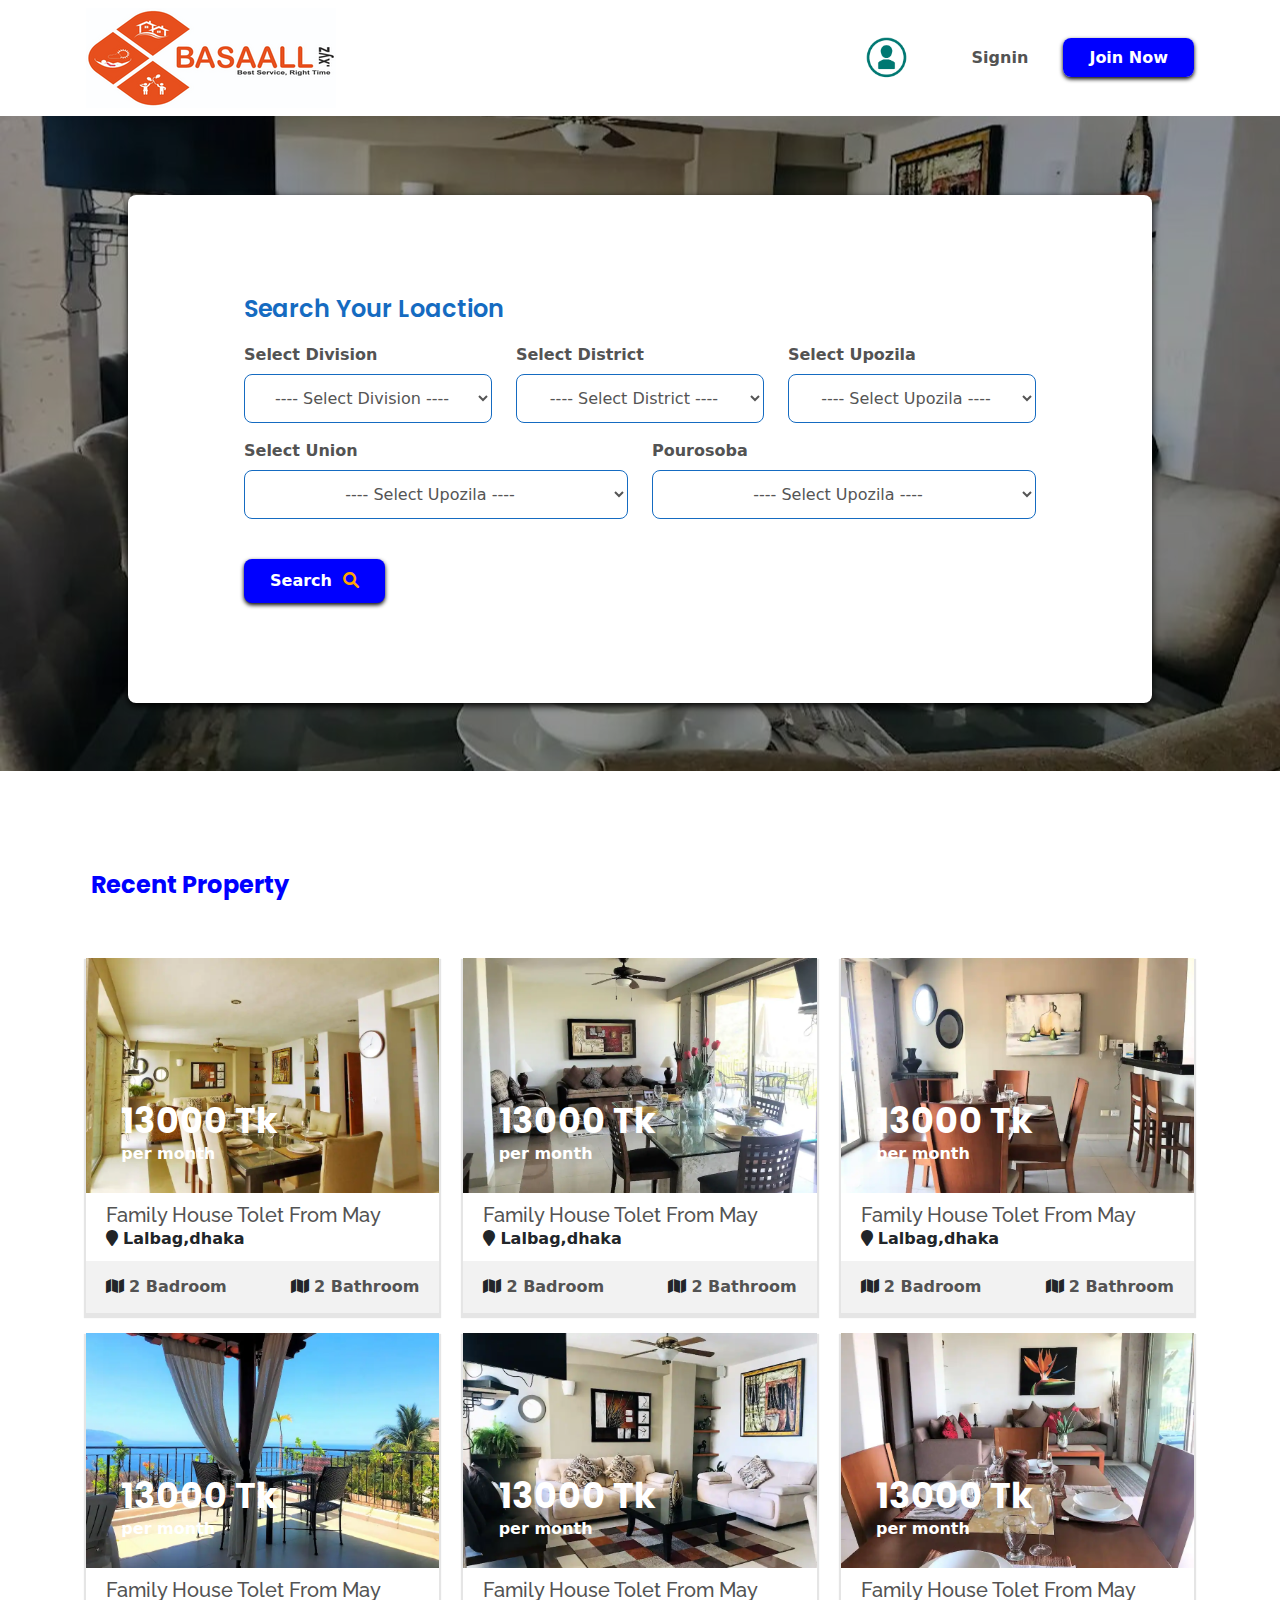
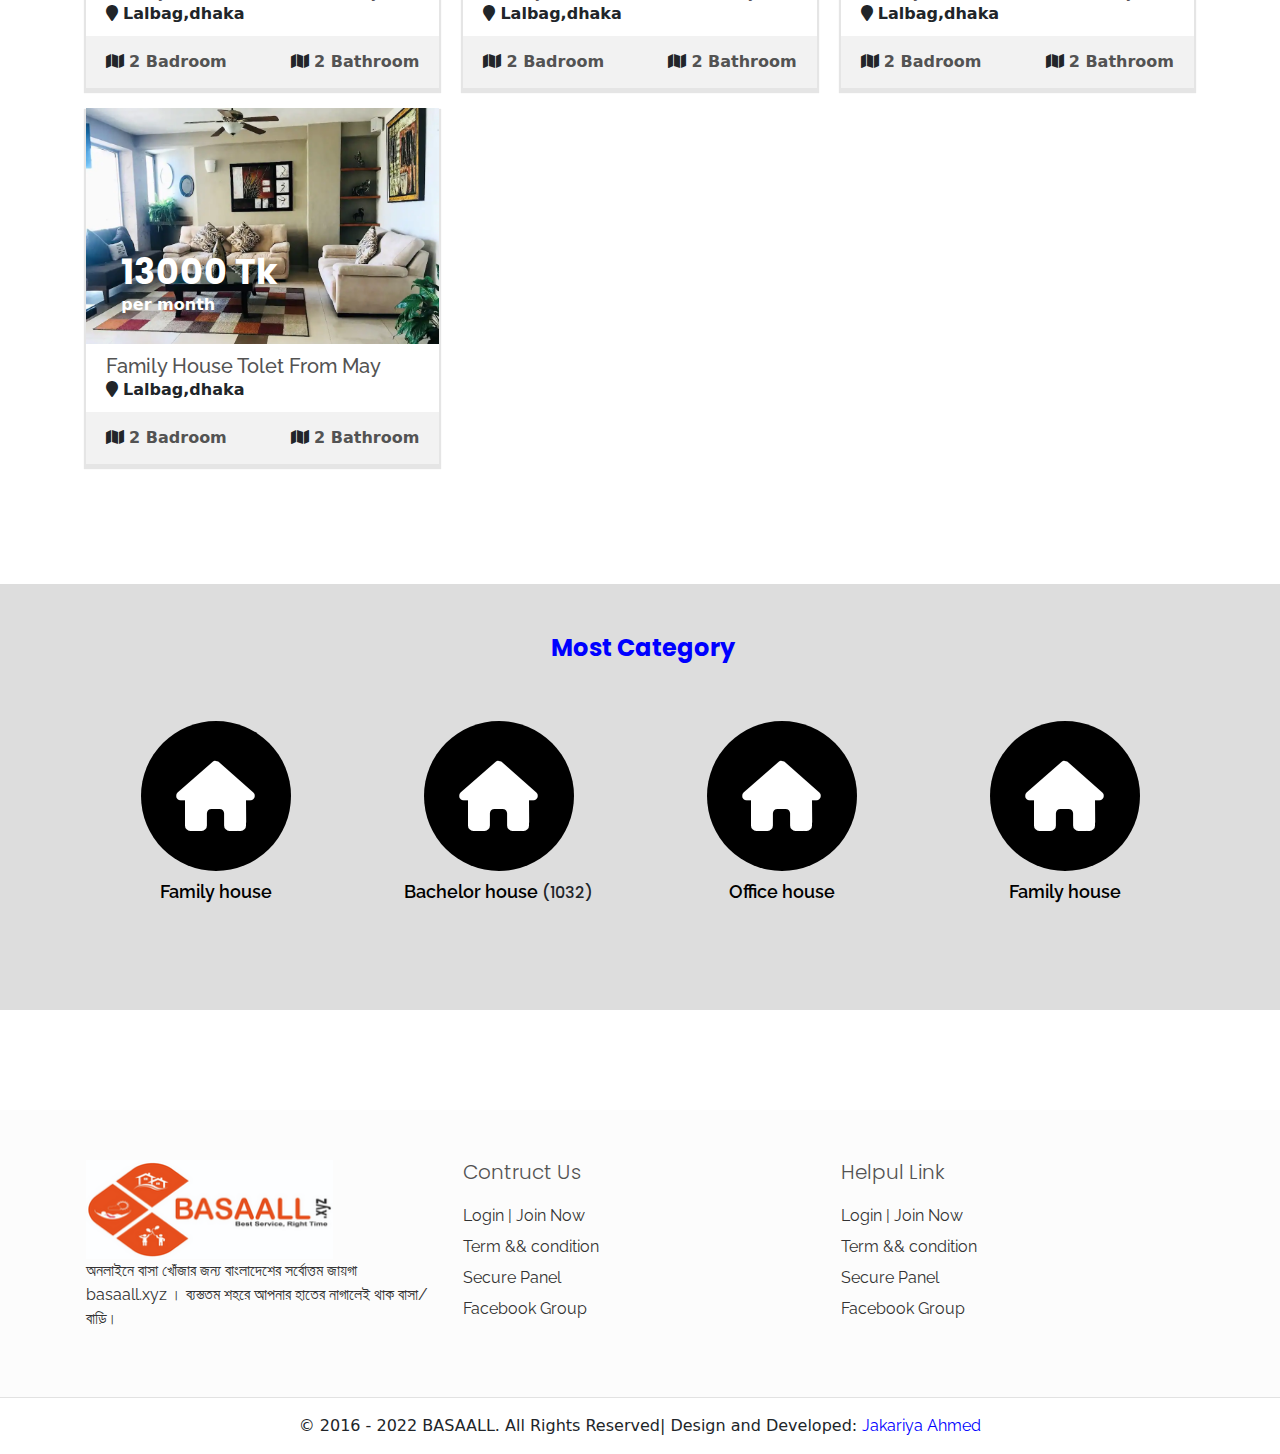
<file: index.html>
<!doctype html>
<html lang="en">
  <head>
    <!-- Required meta tags -->
    <meta charset="utf-8">
    <meta name="viewport" content="width=device-width, initial-scale=1">
    <link rel="icon" type="image/icon" href="assets/img/logo-ImResizer.png">
    <!-- fontawesome -->
    <link rel="stylesheet" href="assets/fontawesome-6.0.0/css/all.css">
    <link rel="stylesheet" href="assets/css/glyphicon.min.css">
    <!-- fontawesome -->
    <!-- Bootstrap CSS -->
    <link href="assets/css/bootstrap.min.css" rel="stylesheet">
    <!-- Bootstrap CSS -->
    
    <!-- custom CSS -->
    <link href="assets/css/style.css" rel="stylesheet" >
    <!-- custom CSS -->
    <!-- responsive CSS -->
    <link href="assets/css/responsive.css" rel="stylesheet" >
    <!-- responsive CSS -->
    <!-- custom CSS -->
    <link href="assets/css/swiper-bundle.min.css" rel="stylesheet" >
    <!-- custom CSS -->
    <title>BASAALL</title>
  </head>
  <body>
   <div class="header-section py-2">
     <div class="header-menu">
       <div class="container">
         <div class="row d-flex justify-content-center align-items-center">
          <div class="col-md-4">
             <div class="header-logo">
                <a href="index.html"><img src="assets/img/logo-ImResizer.png"></a>
             </div>
           </div>
           <div class="col-md-4"></div>
           <div class="col-md-1">
             <div class="profile-icon" id="profile-icon">
                <img src="assets/img/profile-icon.png" style="width:70%;">
              </div>
              <div class="profile-content" id="profile-content">
                <ul>
                  <li><a href="#">cart</a></li>
                  <li><a href="#">checkout</a></li>
                  <li><a href="#">Order</a></li>
                  <li><a href="#">profile</a></li>
                  <li><a href="#">logout</a></li>
                </ul>
              </div>
           </div>
           <div class="col-md-3">
             <div class="header-icon">
                <ul>
                  <li data-toggle="modal" data-target="#loginModal" class="sing-in">Signin</li>
                  <li class="singin default-btn" data-toggle="modal" data-target="#joinModal">Join now</li>
                </ul>
             </div>
           </div>
         </div>
       </div>
     </div>
   </div>
    <div class="home-section" style="background: url('assets/img/bg-img.jpg')">
      <div class="home-section-content">
        <div class="container">
          <div class="row">
            <div class="col-sm-12">
              <div class="serch-form-title">
                  <h4>Search your loaction</h4>
              </div>
            </div>
            <div class="col-sm-12">
              <div class="serach-from">
              <form action="" method="post">
                <div class="row">
                  <div class="col-sm-12 col-md-4">
                    <div class="form-group">
                      <label>Select Division</label>
                      <select class="custom-select">
                        <option>---- Select Division ----</option>
                        <option>Dhaka</option>
                        <option>Dhaka</option>
                        <option>Dhaka</option>
                      </select>
                    </div>
                  </div>
                  <div class="col-sm-12 col-md-4">
                    <div class="form-group">
                      <label>Select District</label>
                      <select class="custom-select">
                        <option>---- Select District ----</option>
                        <option>Dhaka</option>
                        <option>Dhaka</option>
                      </select>
                    </div>
                  </div>
                  <div class="col-sm-12 col-md-4">
                    <div class="form-group">
                      <label>Select Upozila</label>
                      <select class="custom-select">
                        <option>---- Select Upozila ----</option>
                        <option>Dhaka</option>
                        <option>Dhaka</option>
                        <option>Dhaka</option>
                      </select>
                    </div>
                  </div>
                </div>
                <div class="row mt-3">
                  <div class="col-md-6">
                    <div class="form-group">
                      <label>Select Union</label>
                      <select class="custom-select">
                        <option>---- Select Upozila ----</option>
                        <option>Dhaka</option>
                        <option>Dhaka</option>
                        <option>Dhaka</option>
                      </select>
                    </div>
                  </div>
                  <div class="col-md-6">
                    <div class="form-group">
                      <label>Pourosoba</label>
                      <select class="custom-select">
                        <option>---- Select Upozila ----</option>
                        <option>Dhaka</option>
                        <option>Dhaka</option>
                        <option>Dhaka</option>
                      </select>
                    </div>
                  </div>
                </div>
                <div class="search-btn">
                  <button type="submit" class="default-btn"> search <i class="fas fa-search"></i></button>
                </div>
              </form>
              </div>
            </div>
          </div>
        </div>
      </div>
    </div>

<!-- recent property section -->
    <div class="choose-house mt mb">
      <div class="container">
        <div class="row">
          <div class="col-sm-12">
            <div class="section-heading pb">
              <h4> <i class="fa fa-cabin"></i> Recent Property </h4>
            </div>
          </div>
        </div>
        <div class="row">
          <div class="col-sm-6 col-md-4"> <!-------------------- item-1 ---------->
            <div class="recent-property-item">
              <div class="recent-img">
                <a href="#"><img src="assets/img/recent-7.webp"></a>
              </div>
              <div class="recent-content">
                <h5><a href="single.html">Family House Tolet From May</a></h5>
                <span><i class="fas fa-map-marker"></i> <strong>Lalbag,dhaka</strong></span>
              </div>
              <div class="over-lap-content">
              <h5>13000 tk</h5>
              <strong>per month</strong>
            </div>
            <div class="recent-item-footer">
              <div class="recent-item-footer-badroom">
                <i class="fas fa-map"> </i> <span>2 Badroom</span>
              </div>
                <div class="recent-item-footer-bathroom">
                  <i class="fas fa-map"></i> <span>2 Bathroom</span>
                </div>
              </div>
            </div>
          </div> <!--------------------end item-1 ---------->
          <div class="col-sm-6 col-md-4"> <!-------------------- item-1 ---------->
            <div class="recent-property-item">
              <div class="recent-img">
                <img src="assets/img/choose-1.webp">
              </div>
              <div class="recent-content">
                <h5><a href="single.html">Family House Tolet From May</a></h5>
                <span><i class="fas fa-map-marker"></i> <strong>Lalbag,dhaka</strong></span>
              </div>
              <div class="over-lap-content">
              <h5>13000 tk</h5>
              <strong>per month</strong>
            </div>
            <div class="recent-item-footer">
              <div class="recent-item-footer-badroom">
                <i class="fas fa-map"> </i> <span>2 Badroom</span>
              </div>
                <div class="recent-item-footer-bathroom">
                  <i class="fas fa-map"></i> <span>2 Bathroom</span>
                </div>
              </div>
            </div>
          </div> <!--------------------end item-1 ---------->
          <div class="col-sm-6 col-md-4"> <!-------------------- item-1 ---------->
            <div class="recent-property-item">
              <div class="recent-img">
                <img src="assets/img/recent-6.webp">
              </div>
              <div class="recent-content">
                <h5><a href="single.html">Family House Tolet From May</a></h5>
                <span><i class="fas fa-map-marker"></i> <strong>Lalbag,dhaka</strong></span>
              </div>
              <div class="over-lap-content">
              <h5>13000 tk</h5>
              <strong>per month</strong>
            </div>
            <div class="recent-item-footer">
              <div class="recent-item-footer-badroom">
                <i class="fas fa-map"> </i> <span>2 Badroom</span>
              </div>
                <div class="recent-item-footer-bathroom">
                  <i class="fas fa-map"></i> <span>2 Bathroom</span>
                </div>
              </div>
            </div>
          </div> <!--------------------end item-1 ---------->
          <div class="col-sm-6 col-md-4"> <!-------------------- item-1 ---------->
            <div class="recent-property-item">
              <div class="recent-img">
                <img src="assets/img/recent-5.webp">
              </div>
              <div class="recent-content">
                <h5><a href="single.html">Family House Tolet From May</a></h5>
                <span><i class="fas fa-map-marker"></i> <strong>Lalbag,dhaka</strong></span>
              </div>
              <div class="over-lap-content">
              <h5>13000 tk</h5>
              <strong>per month</strong>
            </div>
            <div class="recent-item-footer">
              <div class="recent-item-footer-badroom">
                <i class="fas fa-map"> </i> <span>2 Badroom</span>
              </div>
                <div class="recent-item-footer-bathroom">
                  <i class="fas fa-map"></i> <span>2 Bathroom</span>
                </div>
              </div>
            </div>
          </div> <!--------------------end item-1 ---------->
          <div class="col-sm-6 col-md-4"> <!-------------------- item-1 ---------->
            <div class="recent-property-item">
              <div class="recent-img">
                <img src="assets/img/recent-4.webp">
              </div>
              <div class="recent-content">
                <h5><a href="single.html">Family House Tolet From May</a></h5>
                <span><i class="fas fa-map-marker"></i> <strong>Lalbag,dhaka</strong></span>
              </div>
              <div class="over-lap-content">
              <h5>13000 tk</h5>
              <strong>per month</strong>
            </div>
            <div class="recent-item-footer">
              <div class="recent-item-footer-badroom">
                <i class="fas fa-map"> </i> <span>2 Badroom</span>
              </div>
                <div class="recent-item-footer-bathroom">
                  <i class="fas fa-map"></i> <span>2 Bathroom</span>
                </div>
              </div>
            </div>
          </div> <!--------------------end item-1 ---------->
          <div class="col-sm-6 col-md-4"> <!-------------------- item-1 ---------->
            <div class="recent-property-item">
              <div class="recent-img">
                <img src="assets/img/recent-3.webp">
              </div>
              <div class="recent-content">
                <h5><a href="single.html">Family House Tolet From May</a></h5>
                <span><i class="fas fa-map-marker"></i> <strong>Lalbag,dhaka</strong></span>
              </div>
              <div class="over-lap-content">
              <h5>13000 tk</h5>
              <strong>per month</strong>
            </div>
            <div class="recent-item-footer">
              <div class="recent-item-footer-badroom">
                <i class="fas fa-map"> </i> <span>2 Badroom</span>
              </div>
                <div class="recent-item-footer-bathroom">
                  <i class="fas fa-map"></i> <span>2 Bathroom</span>
                </div>
              </div>
            </div>
          </div> <!--------------------end item-1 ---------->
          <div class="col-sm-6 col-md-4"> <!-------------------- item-1 ---------->
            <div class="recent-property-item">
              <div class="recent-img">
                <img src="assets/img/recent-2.webp">
              </div>
              <div class="recent-content">
                <h5><a href="single.html">Family House Tolet From May</a></h5>
                <span><i class="fas fa-map-marker"></i> <strong>Lalbag,dhaka</strong></span>
              </div>
              <div class="over-lap-content">
              <h5>13000 tk</h5>
              <strong>per month</strong>
            </div>
            <div class="recent-item-footer">
              <div class="recent-item-footer-badroom">
                <i class="fas fa-map"> </i> <span>2 Badroom</span>
              </div>
                <div class="recent-item-footer-bathroom">
                  <i class="fas fa-map"></i> <span>2 Bathroom</span>
                </div>
              </div>
            </div>
          </div> <!--------------------end item-1 ---------->
        </div>
      </div>
    </div>

<!-- most popular section -->

<div class="most-category custom-bg mb pt pb">
  <div class="container">
    <div class="row">
      <div class="col-sm-12">
        <div class="section-heading text-center">
          <h4> <i class="fa fa-cabin"></i> Most Category </h4>
        </div>
      </div>
    </div>
    <div class="row  pt pb">
      <div class="col-sm-6 col-md-3">
        <div class="most-category-item">
          <div class="most-category-item-content">
            <a href="#"><i class="fas fa-home"></i></a>
          </div>
          <div class="category-item-title">
            <h6><a href="#">Family house</a></h6>
          </div>
        </div>
      </div>
      <div class="col-sm-6 col-md-3">
        <div class="most-category-item">
          <div class="most-category-item-content">
            <a href="#"><i class="fas fa-home"></i></a>
            
          </div>
          <div class="category-item-title">
          </div>
            <h6><a href="#">Bachelor house</a> <span> (1032) </span></h6>
        </div>
      </div>
      <div class="col-sm-6 col-md-3">
        <div class="most-category-item">
          <div class="most-category-item-content">
            <a href="#"><i class="fas fa-home"></i></a>
          </div>
          <div class="category-item-title">
            <h6><a href="#">Office house</a></h6>
          </div>
        </div>
      </div>
      <div class="col-sm-6 col-md-3">
        <div class="most-category-item">
          <div class="most-category-item-content">
            <a href="#"><i class="fas fa-home"></i></a>
          </div>
          <div class="category-item-title">
            <h6><a href="#">Family house</a></h6>
          </div>
        </div>
      </div>
    </div>
  </div>
</div>


<!-- most popular section -->


<div class="footer-section">
  <div class="container">
    <div class="row">
      <div class="col-sm-4">
        <div class="footer-item">
          <div class="footer-title">
            <img style="width:70%" src="assets/img/logo-ImResizer.png">
          </div>
          <div class="link-list">
            <p style="color:#333">
              অনলাইনে বাসা খোঁজার জন্য বাংলাদেশের সর্বোত্তম জায়গা basaall.xyz । ব্যস্ততম শহরে আপনার হাতের নাগালেই থাক বাসা/বাড়ি।
            </p>
          </div>
        </div>
      </div>
      <div class="col-sm-4">
        <div class="footer-item">
          <div class="footer-title">
            <h4>Contruct Us</h4>
          </div>
          <div class="link-list">
            <ul>
              <li><a href="#">Login | Join Now</a></li>
              <li><a href="#">Term && condition</a></li>
              <li><a href="#">Secure Panel</a></li>
              <li><a href="#">Facebook Group</a></li>
            </ul>
          </div>
        </div>
      </div>
      <div class="col-sm-4">
        <div class="footer-item">
          <div class="footer-title">
            <h4>Helpul link</h4>
          </div>
          <div class="link-list">
            <ul>
              <li><i class="fas fa-carret-down"></i><a href="#">Login | Join Now</a></li>
              <li><a href="#">Term && condition</a></li>
              <li><a href="#">Secure Panel</a></li>
              <li><a href="#">Facebook Group</a></li>
            </ul>
          </div>
        </div>
      </div>
    </div>
  </div>
</div>
<div class="copy-right py-3">
  <div class="container">
    <div class="row">
    <div class="footer-copy text-center">
      <span>© 2016 - 2022 BASAALL. All Rights Reserved| Design and Developed: <a style="color:blue" href="#">Jakariya Ahmed</a></span>
    </div>
  </div>
  </div>
</div>








  <script src="assets/js/jquery-3.6.0.js"></script>
  <script src="assets/js/popper.min.js" ></script>
  <script src="assets/js/bootstrap.min.js"></script>
  <script src="assets/js/swiper-bundle.min.js"></script>
  <script src="assets/js/fontend.js"></script>
  <script src="assets/js/slider.js"></script>





<!-- join now modal -->

<div class="modal fade" id="joinModal" tabindex="-1" role="dialog" aria-labelledby="exampleModalLongTitle" aria-hidden="true">
  <div class="modal-dialog " role="document">
    <div class="modal-content">
      <div class="modal-header text-lg" style="background:blue;color: white;">
        <h5 class="modal-title" id="exampleModalLongTitle">Join Now Free</h5>
        <button type="button" class="close btn-black" data-dismiss="modal" aria-label="Close">
          <span aria-hidden="true" class="custom-close-btn">&times;</span>
        </button>
      </div>
      <form action="#">
        <div class="modal-body">
          <div class="row auth-content">
            <div class="col-sm-12">
              <div class="customer-auth">
                <div class="customer-auth-form">
                    <div class="form-group">
                      <label for="">Full Name <span class="star text-primary">*</span></label>
                      <input type="text" class="form-control" name="" id="" placeholder="Full Name" required>
                    </div>
                    <div class="form-group">
                      <label for="">Mobile <span class="star text-primary">* </span></label>
                      <input type="mobile" class="form-control" name="" id=""  placeholder="Mobile Number" required>
                    </div>
                    <div class="form-group">
                      <label for="">Password <span class="star text-primary">* </span></label>
                      <input type="password" class="form-control" name="" id="" placeholder="Choose Password" required>
                    </div>
                    <div class="form-group mt-3">
                      <button type="submit" class="default-btn">Join</button>
                    </div>
                </div>
              </div>
            </div>
          </div>
        </div>

      </form>
    </div>
  </div>
</div>

<!-- join now modal -->



<!-- Signin  modal -->

<div class="modal fade" id="loginModal" tabindex="-1" role="dialog" aria-labelledby="exampleModalLongTitle" aria-hidden="true">
  <div class="modal-dialog " role="document">
    <div class="modal-content">
      <div class="modal-header text-lg" style="background:blue;color: white;">
        <h5 class="modal-title" id="exampleModalLongTitle">Signin</h5>
        <button type="button" class="close btn-black" data-dismiss="modal" aria-label="Close">
          <span aria-hidden="true" class="custom-close-btn">&times;</span>
        </button>
      </div>
      <form action="#">
        <div class="modal-body">
          <div class="row auth-content">
            <div class="col-sm-12">
              <div class="customer-auth">
                <div class="customer-auth-form">
                    <div class="form-group">
                    <div class="form-group">
                      <label for="">Mobile <span class="star text-primary">* </span></label>
                      <input type="mobile" class="form-control" name="" id=""  placeholder="Mobile Number" required>
                    </div>
                    <div class="form-group">
                      <label for="">Password <span class="star text-primary">* </span></label>
                      <input type="password" class="form-control" name="" id="" placeholder=" Password" required>
                    </div>
                    <div class="form-group mt-3">
                      <button type="submit" class="default-btn">Signin</button>
                    </div>
                </div>
              </div>
            </div>
          </div>
        </div>

      </form>
    </div>
  </div>
</div>

<!-- Signin modal -->
</body>
</html>
</file>
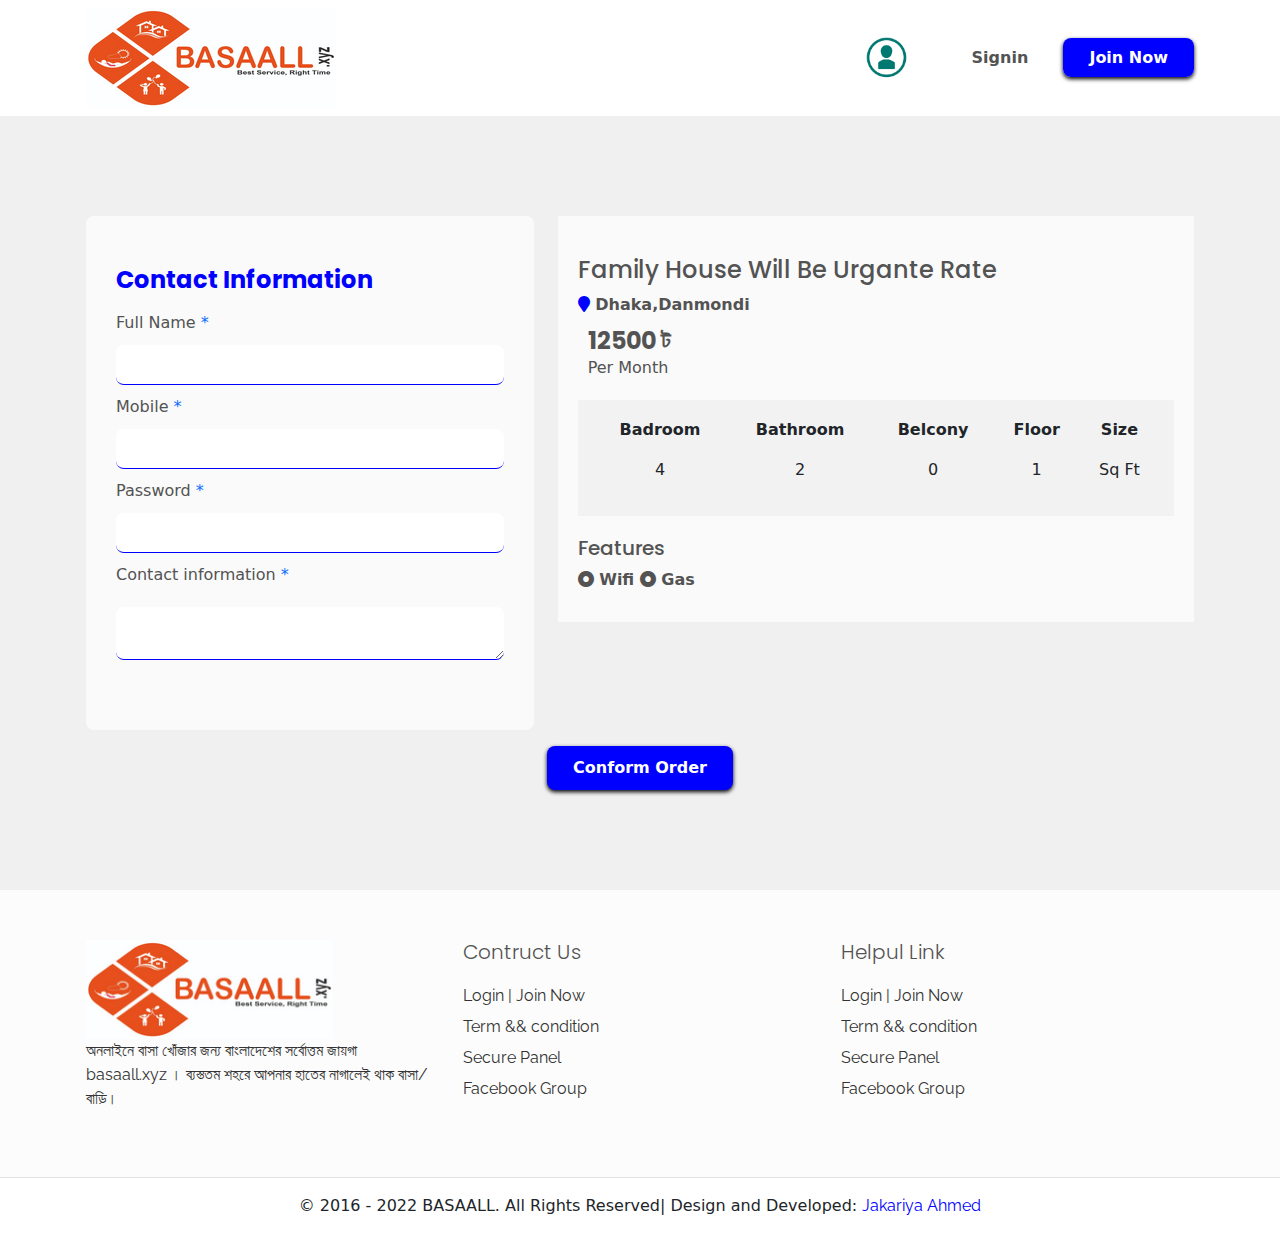
<file: order-info.html>
<!doctype html>
<html lang="en">
  <head>
    <!-- Required meta tags -->
    <meta charset="utf-8">
    <meta name="viewport" content="width=device-width, initial-scale=1">
    <link rel="icon" type="image/icon" href="assets/img/logo-ImResizer.png">
    <!-- fontawesome -->
    <link rel="stylesheet" href="assets/fontawesome-6.0.0/css/all.css">
    <link rel="stylesheet" href="assets/css/glyphicon.min.css">
    <!-- fontawesome -->
    <!-- Bootstrap CSS -->
    <link href="assets/css/bootstrap.min.css" rel="stylesheet">
    <!-- Bootstrap CSS -->
    
    <!-- custom CSS -->
    <link href="assets/css/style.css" rel="stylesheet" >
    <!-- custom CSS -->
    <!-- responsive CSS -->
    <link href="assets/css/responsive.css" rel="stylesheet" >
    <!-- responsive CSS -->
    <!-- custom CSS -->
    <link href="assets/css/swiper-bundle.min.css" rel="stylesheet" >
    <!-- custom CSS -->
    <title>BASAALL</title>
  </head>
  <body>
    <!-- header section -->
    <div class="header-section py-2">
     <div class="header-menu">
       <div class="container">
         <div class="row d-flex justify-content-center align-items-center">
          <div class="col-md-4">
             <div class="header-logo">
                <a href="index.html"><img src="assets/img/logo-ImResizer.png"></a>
             </div>
           </div>
           <div class="col-md-4"></div>
           <div class="col-md-1">
             <div class="profile-icon" id="profile-icon">
                <img src="assets/img/profile-icon.png" style="width:70%;">
              </div>
              <div class="profile-content" id="profile-content">
                <ul>
                  <li><a href="#">cart</a></li>
                  <li><a href="#">checkout</a></li>
                  <li><a href="#">Order</a></li>
                  <li><a href="#">profile</a></li>
                  <li><a href="#">logout</a></li>
                </ul>
              </div>
           </div>
           <div class="col-md-3">
             <div class="header-icon">
                <ul>
                  <li data-toggle="modal" data-target="#loginModal" class="sing-in">Signin</li>
                  <li class="singin default-btn" data-toggle="modal" data-target="#joinModal">Join now</li>
                </ul>
             </div>
           </div>
         </div>
       </div>
     </div>
   </div>
    <!-- header section -->

<!-- order detail info -->
  <div class="order-info pt pb">
    <div class="container">
      <div class="row">
        <div class="col-md-5">
          <div class="contruct-info-form">
            <div class="section-heading pb-2">
              <h4> Contact Information</h4>
            </div>
            <form action="" method="post">
              <div class="form-item">
                <label>Full Name <strong class="text-primary">*</strong></label>
                <input type="text" name="name">
              </div>
              <div class="form-item">
                <label>Mobile <strong class="text-primary">*</strong></label>
                <input type="text" name="mobile">
              </div>
              <div class="form-item">
                <label>Password <strong class="text-primary">*</strong></label>
                <input type="password" name="password">
              </div>
              <div class="form-item">
                <label>Contact information <strong class="text-primary">*</strong></label>
                <textarea type="text" name="info"></textarea>
              </div>
            </form>
          </div>
        </div>
        <div class="col-md-7">
          <div class="conform-order-list">
            <div class="single-rante-info">
              <h4>Family house will be urgante rate </h4>
              <div class="signle-rante-info-location">
                <strong><i class="fas fa-map-marker"></i> Dhaka,danmondi</strong>
              </div>
              <div class="signle-rante-info-price">
                <h5>12500 ট</h5>
                <span>per month</span>
              </div>
              <div class="table-single-info table-responsive">
                <table class="table">
                  <thead>
                    <tr>
                      <th>Badroom</th>
                      <th>Bathroom</th>
                      <th>Belcony</th>
                      <th>Floor</th>
                      <th>Size</th>
                    </tr>
                  </thead>
                  <tbody>
                    <tr>
                      <td>4</td>
                      <td>2</td>
                      <td>0</td>
                      <td>1</td>
                      <td>Sq Ft</td>
                    </tr>
                  </tbody>
                </table>
              </div>
              <div class="single-rante-feature">
                <h5>Features</h5>
                <span><i class="fas fa-dot-circle"></i> Wifi </span>
                <span><i class="fas fa-dot-circle"></i> Gas </span>
              </div>
            </div>
           
          </div>
        </div>
      </div>
    </div>
     <div class="conform-order mt-3">
       <button type="submit" class="default-btn">Conform Order</button>
     </div>
  </div>
<!-- order detail info -->



<!-- footer section -->
<div class="footer-section">
  <div class="container">
    <div class="row">
      <div class="col-sm-4">
        <div class="footer-item">
          <div class="footer-title">
            <img style="width:70%" src="assets/img/logo-ImResizer.png">
          </div>
          <div class="link-list">
            <p style="color:#333">
              অনলাইনে বাসা খোঁজার জন্য বাংলাদেশের সর্বোত্তম জায়গা basaall.xyz । ব্যস্ততম শহরে আপনার হাতের নাগালেই থাক বাসা/বাড়ি।
            </p>
          </div>
        </div>
      </div>
      <div class="col-sm-4">
        <div class="footer-item">
          <div class="footer-title">
            <h4>Contruct Us</h4>
          </div>
          <div class="link-list">
            <ul>
              <li><a href="#">Login | Join Now</a></li>
              <li><a href="#">Term && condition</a></li>
              <li><a href="#">Secure Panel</a></li>
              <li><a href="#">Facebook Group</a></li>
            </ul>
          </div>
        </div>
      </div>
      <div class="col-sm-4">
        <div class="footer-item">
          <div class="footer-title">
            <h4>Helpul link</h4>
          </div>
          <div class="link-list">
            <ul>
              <li><i class="fas fa-carret-down"></i><a href="#">Login | Join Now</a></li>
              <li><a href="#">Term && condition</a></li>
              <li><a href="#">Secure Panel</a></li>
              <li><a href="#">Facebook Group</a></li>
            </ul>
          </div>
        </div>
      </div>
    </div>
  </div>
</div>
<div class="copy-right py-3">
  <div class="container">
    <div class="row">
    <div class="footer-copy text-center">
      <span>© 2016 - 2022 BASAALL. All Rights Reserved| Design and Developed: <a style="color:blue" href="#">Jakariya Ahmed</a></span>
    </div>
  </div>
  </div>
</div>








  <script src="assets/js/jquery-3.6.0.js"></script>
  <script src="assets/js/popper.min.js" ></script>
  <script src="assets/js/bootstrap.min.js"></script>
  <script src="assets/js/swiper-bundle.min.js"></script>
  <script src="assets/js/fontend.js"></script>
  <script src="assets/js/slider.js"></script>





<!-- join now modal -->

<div class="modal fade" id="joinModal" tabindex="-1" role="dialog" aria-labelledby="exampleModalLongTitle" aria-hidden="true">
  <div class="modal-dialog " role="document">
    <div class="modal-content">
      <div class="modal-header text-lg" style="background:blue;color: white;">
        <h5 class="modal-title" id="exampleModalLongTitle">Join Now Free</h5>
        <button type="button" class="close btn-black" data-dismiss="modal" aria-label="Close">
          <span aria-hidden="true" class="custom-close-btn">&times;</span>
        </button>
      </div>
      <form action="#">
        <div class="modal-body">
          <div class="row auth-content">
            <div class="col-sm-12">
              <div class="customer-auth">
                <div class="customer-auth-form">
                    <div class="form-group">
                      <label for="">Full Name <span class="star text-primary">*</span></label>
                      <input type="text" class="form-control" name="" id="" placeholder="Full Name" required>
                    </div>
                    <div class="form-group">
                      <label for="">Mobile <span class="star text-primary">* </span></label>
                      <input type="mobile" class="form-control" name="" id=""  placeholder="Mobile Number" required>
                    </div>
                    <div class="form-group">
                      <label for="">Password <span class="star text-primary">* </span></label>
                      <input type="password" class="form-control" name="" id="" placeholder="Choose Password" required>
                    </div>
                    <div class="form-group mt-3">
                      <button type="submit" class="default-btn">Join</button>
                    </div>
                </div>
              </div>
            </div>
          </div>
        </div>

      </form>
    </div>
  </div>
</div>

<!-- join now modal -->



<!-- Signin  modal -->

<div class="modal fade" id="loginModal" tabindex="-1" role="dialog" aria-labelledby="exampleModalLongTitle" aria-hidden="true">
  <div class="modal-dialog " role="document">
    <div class="modal-content">
      <div class="modal-header text-lg" style="background:blue;color: white;">
        <h5 class="modal-title" id="exampleModalLongTitle">Signin</h5>
        <button type="button" class="close btn-black" data-dismiss="modal" aria-label="Close">
          <span aria-hidden="true" class="custom-close-btn">&times;</span>
        </button>
      </div>
      <form action="#">
        <div class="modal-body">
          <div class="row auth-content">
            <div class="col-sm-12">
              <div class="customer-auth">
                <div class="customer-auth-form">
                    <div class="form-group">
                    <div class="form-group">
                      <label for="">Mobile <span class="star text-primary">* </span></label>
                      <input type="mobile" class="form-control" name="" id=""  placeholder="Mobile Number" required>
                    </div>
                    <div class="form-group">
                      <label for="">Password <span class="star text-primary">* </span></label>
                      <input type="password" class="form-control" name="" id="" placeholder=" Password" required>
                    </div>
                    <div class="form-group mt-3">
                      <button type="submit" class="default-btn">Signin</button>
                    </div>
                </div>
              </div>
            </div>
          </div>
        </div>

      </form>
    </div>
  </div>
</div>

<!-- Signin modal -->
</body>
</html>
</file>
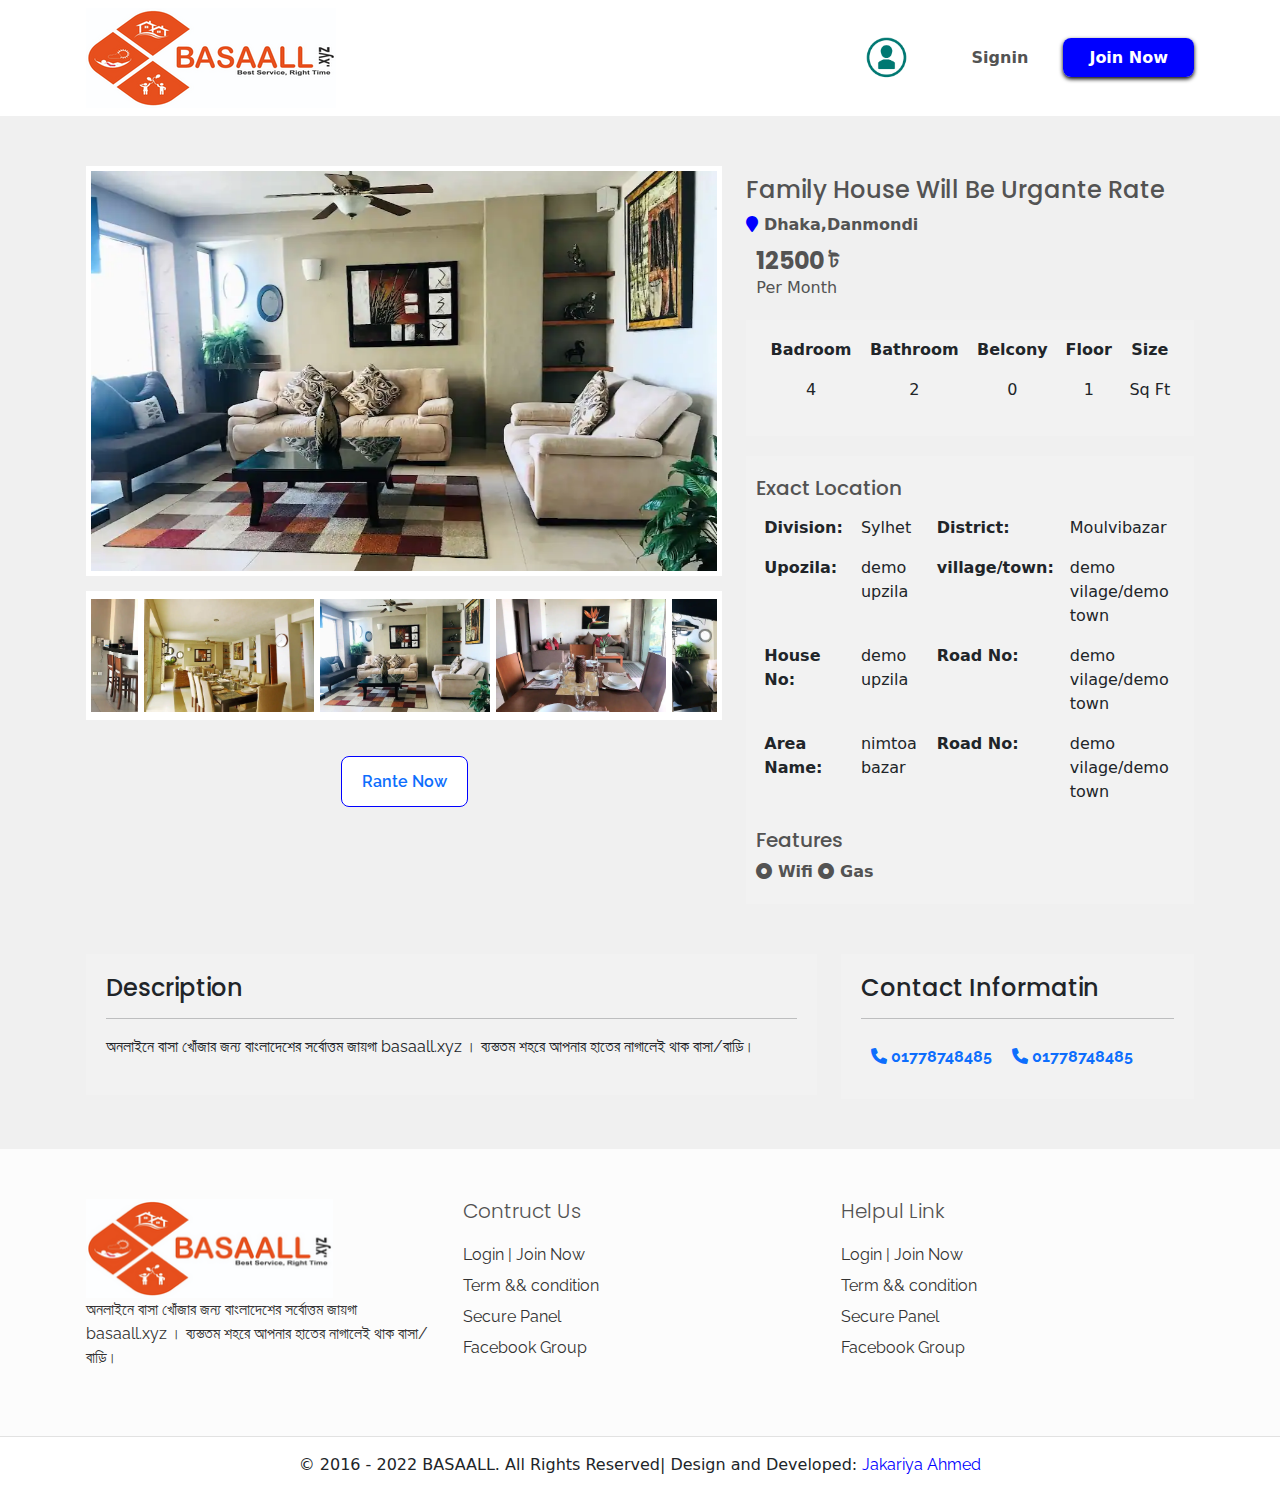
<file: single.html>
<!doctype html>
<html lang="en">
  <head>
    <!-- Required meta tags -->
    <meta charset="utf-8">
    <meta name="viewport" content="width=device-width, initial-scale=1">
    <link rel="icon" type="image/icon" href="assets/img/logo-ImResizer.png">
    <!-- fontawesome -->
    <link rel="stylesheet" href="assets/fontawesome-6.0.0/css/all.css">
    <link rel="stylesheet" href="assets/css/glyphicon.min.css">
    <!-- fontawesome -->
    <!-- Bootstrap CSS -->
    <link href="assets/css/bootstrap.min.css" rel="stylesheet">
    <!-- Bootstrap CSS -->
    
    <!-- custom CSS -->
    <link href="assets/css/style.css" rel="stylesheet" >
    <!-- custom CSS -->
    <!-- responsive CSS -->
    <link href="assets/css/responsive.css" rel="stylesheet" >
    <!-- responsive CSS -->
    <!-- custom CSS -->
    <link href="assets/css/slick.css" rel="stylesheet" >
    <!-- custom CSS -->
    <title>BASAALL</title>
  </head>
  <body>
    <!-- header section -->
    <div class="header-section py-2">
     <div class="header-menu">
       <div class="container">
         <div class="row d-flex justify-content-center align-items-center">
          <div class="col-md-4">
             <div class="header-logo">
                <a href="index.html"><img src="assets/img/logo-ImResizer.png"></a>
             </div>
           </div>
           <div class="col-md-4"></div>
           <div class="col-md-1">
             <div class="profile-icon" id="profile-icon">
                <img src="assets/img/profile-icon.png" style="width:70%;">
              </div>
              <div class="profile-content" id="profile-content">
                <ul>
                  <li><a href="#">cart</a></li>
                  <li><a href="#">checkout</a></li>
                  <li><a href="#">Order</a></li>
                  <li><a href="#">profile</a></li>
                  <li><a href="#">logout</a></li>
                </ul>
              </div>
           </div>
           <div class="col-md-3">
             <div class="header-icon">
                <ul>
                  <li data-toggle="modal" data-target="#loginModal" class="sing-in">Signin</li>
                  <li class="singin default-btn" data-toggle="modal" data-target="#joinModal">Join now</li>
                </ul>
             </div>
           </div>
         </div>
       </div>
     </div>
   </div>
    <!-- header section -->

<!-- sigle rante -->
<div class="single-rante">
  <div class="container">
    <div class="row">
      <div class="col-md-7">
        <div class="single-image">
          <div class="single-image-item">
            <img src="assets/img/recent-2.webp" alt="" srcset="">
          </div>
          <div class="single-image-item">
            <img src="assets/img/recent-3.webp" alt="" srcset="">
          </div>
          <div class="single-image-item">
            <img src="assets/img/recent-4.webp" alt="" srcset="">
          </div>
          <div class="single-image-item">
            <img src="assets/img/recent-5.webp" alt="" srcset="">
          </div>
          <div class="single-image-item">
            <img src="assets/img/recent-6.webp" alt="" srcset="">
          </div>
          <div class="single-image-item">
            <img src="assets/img/recent-7.webp" alt="" srcset="">
          </div>
        </div>

        <div class="multi-image">
          <div class="multi-image-item">
            <img src="assets/img/recent-2.webp" alt="" srcset="">
          </div>
          <div class="multi-image-item">
            <img src="assets/img/recent-3.webp" alt="" srcset="">
          </div>
          <div class="multi-image-item">
            <img src="assets/img/recent-4.webp" alt="" srcset="">
          </div>
          <div class="multi-image-item">
            <img src="assets/img/recent-5.webp" alt="" srcset="">
          </div>
          <div class="multi-image-item">
            <img src="assets/img/recent-6.webp" alt="" srcset="">
          </div>
          <div class="multi-image-item">
            <img src="assets/img/recent-7.webp" alt="" srcset="">
          </div>
        </div>
        <!-- order now button for large device -->
        <div class="rante-now-btn mdmt">
          <a href="order-info.html" class="rante-btn">Rante Now</a>
        </div>

      </div>
      <div class="col-md-5">
        <div class="single-rante-info">
          <h4>Family house will be urgante rate </h4>
          <div class="signle-rante-info-location">
            <strong><i class="fas fa-map-marker"></i> Dhaka,danmondi</strong>
          </div>
          <div class="signle-rante-info-price">
            <h5>12500 ট</h5>
            <span>per month</span>
          </div>
        </div>
        <div class="table-single-info table-responsive">
          <table class="table">
            <thead>
              <tr>
                <th>Badroom</th>
                <th>Bathroom</th>
                <th>Belcony</th>
                <th>Floor</th>
                <th>Size</th>
              </tr>
            </thead>
            <tbody>
              <tr>
                <td>4</td>
                <td>2</td>
                <td>0</td>
                <td>1</td>
                <td>Sq Ft</td>
              </tr>
            </tbody>
          </table>
        </div>
        <div class="single-rant-exact-location table-responsive">
          <h5>Exact Location</h5>
          <table class="table">
            <tr>
              <th>Division: </th>
              <td>Sylhet </td>
              <th>District: </th>
              <td>Moulvibazar </td>
            </tr>
            <tr>
              <th>Upozila: </th>
              <td>demo upzila </td>
              <th>village/town:</th>
              <td>demo vilage/demo town</td>
            </tr>
            <tr>
              <th>House No: </th>
              <td>demo upzila </td>
              <th>Road No: </th>
              <td>demo vilage/demo town</td>
            </tr>
            <tr>
              <th>Area Name: </th>
              <td>nimtoa bazar  </td>
              <th>Road No: </th>
              <td>demo vilage/demo town</td>
            </tr>
          </table>
          <div class="single-rante-feature">
            <h5>Features</h5>
            <span><i class="fas fa-dot-circle"></i> Wifi </span>
            <span><i class="fas fa-dot-circle"></i> Gas </span>
          </div>
        </div>
      </div>
      </div>
      
      <div class="row pt">
        <div class="col-md-8">
          <div class="short-desc">
            <h4>Description</h4>
            <hr/>
            <p>
              অনলাইনে বাসা খোঁজার জন্য বাংলাদেশের সর্বোত্তম জায়গা basaall.xyz । ব্যস্ততম শহরে আপনার হাতের নাগালেই থাক বাসা/বাড়ি। 
            </p>
          </div>
        </div>
        <div class="col-md-4">
          <div class="single-contact-content">
            <h4>Contact Informatin</h4>
            <hr/>
            <div class="contact">
            
              <div class="single-info-mobile">
                <a href="tel:+88017158098"><span><i class="fas fa-phone"></i></span> 01778748485</a>
              </div>
              <div class="single-info-mobile">
                <a href="tel:+88017158098"><span><i class="fas fa-phone"></i></span> 01778748485</a>
              </div>
            </div>
          </div>
      </div>
    </div>

    </div>
  </div>


<!-- footer section -->
<div class="footer-section">
  <div class="container">
    <div class="row">
      <div class="col-sm-4">
        <div class="footer-item">
          <div class="footer-title">
            <img style="width:70%" src="assets/img/logo-ImResizer.png">
          </div>
          <div class="link-list">
            <p style="color:#333">
              অনলাইনে বাসা খোঁজার জন্য বাংলাদেশের সর্বোত্তম জায়গা basaall.xyz । ব্যস্ততম শহরে আপনার হাতের নাগালেই থাক বাসা/বাড়ি।
            </p>
          </div>
        </div>
      </div>
      <div class="col-sm-4">
        <div class="footer-item">
          <div class="footer-title">
            <h4>Contruct Us</h4>
          </div>
          <div class="link-list">
            <ul>
              <li><a href="#">Login | Join Now</a></li>
              <li><a href="#">Term && condition</a></li>
              <li><a href="#">Secure Panel</a></li>
              <li><a href="#">Facebook Group</a></li>
            </ul>
          </div>
        </div>
      </div>
      <div class="col-sm-4">
        <div class="footer-item">
          <div class="footer-title">
            <h4>Helpul link</h4>
          </div>
          <div class="link-list">
            <ul>
              <li><i class="fas fa-carret-down"></i><a href="#">Login | Join Now</a></li>
              <li><a href="#">Term && condition</a></li>
              <li><a href="#">Secure Panel</a></li>
              <li><a href="#">Facebook Group</a></li>
            </ul>
          </div>
        </div>
      </div>
    </div>
  </div>
</div>
<div class="copy-right py-3">
  <div class="container">
    <div class="row">
    <div class="footer-copy text-center">
      <span>© 2016 - 2022 BASAALL. All Rights Reserved| Design and Developed: <a style="color:blue" href="#">Jakariya Ahmed</a></span>
    </div>
  </div>
  </div>
</div>

<style type="text/css">
.single-rante {
  background: #f0f0f0;
  padding: 50px 0 50px 0;
}



.multi-image {
  display: flex;
  margin-top: 15px;
  background: white;
  padding: 5px;
}

.multi-image-item {
  margin: 3px;
}

.multi-image-item img {
  width: 100%;
  cursor: pointer;
}

.single-image-item img {
  width: 100%;
  height: 400px;
}

.single-image {
  box-shadow: ;
  background: white;
  padding: 5px;
}

.slick-prev.slick-arrow {
  border: none;
  display: none !important;
}

.slick-next.slick-arrow {
  display: none !important;
}

</style>
  <!-- js link -->
  <script src="assets/js/jquery-3.6.0.js"></script>
  <script src="assets/js/popper.min.js" ></script>
  <script src="assets/js/bootstrap.min.js"></script>
  <script src="assets/js/slick.min.js"></script>
  <!-- <script src="assets/js/fontend.js"></script> -->
  <!-- <script src="assets/js/slider.js"></script> -->

  <!-- slick slide js -->
  <script>
    $('.single-image').slick({
        slidesToShow: 1,
        slidesToScroll: 1,
        arrows: false,
        fade: true,
        asNavFor: '.multi-image'
  });

  

  $('.multi-image').slick({
    slidesToShow: 3,
    slidesToScroll: 1,
    asNavFor: '.single-image',
    centerMode: true,
    focusOnSelect: true
    });
</script>
  <!-- slick slide js -->

</body>
</html>
</file>
<file: assets/css/style.css>
/* google font css @import */

@import url('https://fonts.googleapis.com/css2?family=Lato:wght@400;700;900&family=Montserrat:wght@100;300;400;500;600;700&family=Poppins:wght@100;200;300;400;500;600;700;800&family=Raleway:wght@100;400;500;600;700&display=swap');
@import url('https://fonts.googleapis.com/css2?family=Lato:wght@400;700;900&family=Montserrat:wght@100;300;400;500;600;700&family=Raleway:wght@100;400;500;600;700&display=swap');
h1,h2,h3,h4,h5,h6{
    font-family: 'Poppins', sans-serif;
}

strong span,p,a{
    font-family: 'Raleway', sans-serif;
}
html {
    box-sizing: border-box;
    scroll-behavior: smooth;
    font-size: 16px;g
    }
    
a{text-decoration: none;}
li{list-style: none;}

body {
    padding:0;
    margin:0;
    text-decoration: none;
    transition: .4s;
}


ul{list-style: none;margin:0;padding:0}

.mt{margin-top:100px}
.mdmt{margin-top: 50px;}
.mb{margin-bottom:100px}
.pt{padding-top:50px}
.pb{padding-bottom:50px}


/*colors */
/*dark : #021D38 or #021D38, orange:#F7A30A ; text:#5A5A5A :titel:#021D38*/
/******************** stat here *******************/
/*header */

.header-icon ul li {
	display: inline;
	margin-left: 10px;
	cursor: pointer;
}

.header-icon {
	text-align: right;
}


/*banner css*/
.home-section {
	height: 655px;
	background-position: center !important;
	background-size: cover !important;
	width: 100% !important;
	background-repeat: no-repeat !important;
	position: relative;
	z-index: 9999;
}

.home-section::after {
	background: black;
	content: '';
	position: absolute;
	left: 0;
	top: 0;
	height: 100%;
	width: 100%;
	opacity: .4;
	z-index: -1;
}

.home-section-content {
	position: absolute;
	top: 33%;
	width: 80%;
	height: auto;
	background: white;
	padding: 100px;
	left: 10%;
	box-shadow: 0px 3px 3px 2px rgb(100, 100, 100);
}

.home-section-content {
	position: absolute;
	top: 12%;
	width: 80%;
	height: auto;
	background: white;
	padding: 100px;
	left: 10%;
	box-shadow: 0px 3px 7px 0px black;
	border-radius: .5rem;
}


.serch-form-title {
	margin-bottom: 20px;
}

.serch-form-title h4 {
	text-transform: capitalize;
	font-size: ;
	font-weight: 600;
	color: #156bc1;
}

.custom-select {
	width: 100%;
	border: 1px solid #156bc1;
	height: 49px;
	background: white;
	color: #555;
	border-radius: .5rem;
	padding: 0 10px;
}

.serach-from label {
	font-weight: bold;
	margin-bottom: 7px;
	color: #535353;
}

.serach-from option {
	color: blue;
	text-align: center;
	font-weight: 500;
}

.default-btn {
	border: none;
	background: blue;
	padding: 10px 26px;
	border-radius: .5rem;
	box-shadow: 0px 2px 4px 0px black;
	color: white;
	font-weight: 700;
	text-transform: capitalize;
}

.search-btn {
	margin-top: 30px;
}


.default-btn:hover {
	transition: .3s;
	background: white;
	border: blue;
	color: blue;
}

.search-btn i.fas {
	color: orange;
	font-size: 16px;
	margin-left: 5px;
	font-weight: ;
}

.search-btn {
	margin-top: 40px;
}


/*choose section*/
.recent-img img {
	width: 100%;
}

.over-lap-content {
	position: absolute;
	top: 40%;
	width: 90%;
	height: auto;
	left: 10%;
	color: white;
}

.recent-property-item {
	position: relative;
	box-shadow: 0px 3px 1px 2px rgba(0, 0, 0, 0.1);
	margin-bottom: 20px;
}

.recent-property-item:hover {
	transform: rotateX(10deg);
	transition: .3s;
	box-shadow: 0px 5px 15px 4px rgba(0, 0, 0, 0.1);
	transform: scale(1.04);
}



.over-lap-content h5 {
	font-size: ;
	font-weight: 700;
	font-size: 35px;
	text-transform: capitalize;
	padding: 0;
	margin: 0;
}

.recent-item-footer {
	display: flex;
	justify-content: space-between;
	padding: 14px 20px;
	background: #f2f2f2;
}

.recent-content {
	padding: 10px 20px;
}

.recent-content h5 {
	text-transform: capitalize;
	font-size: ;
	font-weight: 500;
	color: #535353;
	margin: 0;
}

.recent-item-footer span {
	font-weight: 600;
	color: #535353;
}

.section-heading h4 {
	color: blue;
	font-weight: bold;
	text-transform: capitalize;
}

.recent-content a {
	text-decoration: none;
	color: #535353;
}


/*most category section*/


.custom-bg{
	background: #ddd;
}

.most-category-item-content i.fas {
	color: white;
	font-size: 70px;
	background: black;
	width: 150px;
	height: 150px;
	line-height: 150px;
	text-align: center;
	border-radius: 100px;
	color: white;
	position: relative;
}

.most-category-item {
	text-align: center;
}


.most-category-item a {
	color: black;
	font-size: 18px;
	font-weight: 600;
	margin-top: ;
}


.category-item-title {
	margin-top: 10px;
}

.most-category-item-content i.fas:hover {
	transition: .4s;
	transform: rotateY(180deg);
	color: blue;
}

.most-category-item {
	position: relative;
}

.most-category-item-content span {
	position: absolute;
	top: 25%;
	font-weight: 600;
	left: 43%;
}


/*footer section*/

.footer-section {
	background: #fcfcfc;
	padding: 50px 0;
}

.footer-title h4 {
	color: #535353;
	text-decoration: ;
	textt: ;
	text-transform: capitalize;
	font-size: 20px;
	font-weight: 300;
	padding-bottom: 8px;
}

.footer-item ul li a {
	color: #333;
	line-height: 31px;
}

.footer-item ul li a:hover {
	transition: .3s;
	color: #111;
	letter-spacing: 1px;
}

.footer-section {
	border-bottom: 1px solid #dddd;
}


/*single rante page*/
.table-single-info table tr {
	border-style: none !important;
}

tbody, td, tfoot, th, thead, tr {
	border-style: none !important;

}

.single-rante-info {
	text-transform: capitalize;
	margin-top: 10px;
	color: #535353;
}

.signle-rante-info-location i.fas {
	color: blue;
	text-transform: capitalize;
}

.signle-rante-info-price h5 {
	font-weight: bold;
	font-size: 24px;
	margin-bottom: 0;
}

.signle-rante-info-price {
	margin-top: 10px;
	margin-left: 10px;
}

.table-single-info {
	background: #f2f2f2;
	padding: 10px 15px;
	margin: 20px 0;
	text-align: center;
}

.single-rant-exact-location h5 {
	color: #535353;
}

.single-rant-exact-location {
	background: #f2f2f2;
	padding: 20px 10px;
}

.single-rante-feature span {
	color: #535353;
	font-weight: 600;
}

.single-rante-feature h5 {
	color: #535353;
}

.short-desc {
	background: #f2f2f2;
	padding: 20px;
}

.single-contact-content{
	background: #f2f2f2;
	padding: 20px;
}

.contact {
	display: flex;
}

.single-info-mobile {
	padding: 10px;
	font-weight: bold;
}

.rante-now-btn {
	text-align: center;
}

.rante-now-btn a{text-decoration: none;}
.rante-btn {
	background: white;
	padding: 15px 20px;
	border-radius: .5rem;
	border: 1px solid blue;
	text-decoration: none;
	font-weight: 600;
}

.rante-btn:hover {
	transition: .3s ease-in-out;
	background: blue;
	border: 1px solid white;
	color: white;
	text-align: ;
	text-decoration: none;
}



/*jonin modal*/
.modal {
	z-index: 9999 !important;
}

.customer-auth-form input {
	height: 50px;
	color: ;
}

.customer-auth-form label {
	color: #535353;
	font-weight: 500;
	margin-bottom: 10px;
}

.customer-auth-form {
	margin: 20px 15px;
}

.custom-close-btn {
	position: absolute;
	top: -20px;
	right: -14px;
	background: white;
	width: 30px;
	height: 30px;
	line-height: 26px;
	text-align: center;
	border-radius: 100px;
	color: red;
}

.modal-content {
	margin-top: 100px !important;
}

.sing-in {
	font-weight: 600;
	color: #535353;
	margin-right: 20px;
}

.profile-icon {
	text-align: right;
}

.profile-content {
	box-shadow: 0px 0px 0px 1px #ddd;
	position: absolute;
	bottom: 0;
	width: 100%;
	height: auto;
	right: 0;
}

.header-menu {
	position: relative;
}

.profile-content {
	box-shadow: 0px 0px 0px 1px #ddd;
	position: absolute;
	width: 200px;
	height: fit-content;
	right: 23%;
	z-index: 999999;
	background: white;
	padding: 20px;
	top: 100%;
	visibility: hidden;
	opacity: 0;
}

.active-profile{
	visibility: visible;
	top: 87%;
	transition: .3s;
	opacity: 1;
}
.profile-content ul li {
	line-height: 30px;
	border-bottom: 1px solid #ddd;
	text-align: center;
}

.profile-content ul li:last-child {
	border: none;
}

.profile-content ul li a {
	color: #535353;
	font-weight: 6;
	text-transform: capitalize;
}

.profile-icon img {
	cursor: pointer;
}


/*order-info page*/
.order-info {
	background: #f0f0f0;
	padding: 100px 0px;
}

.contruct-info-form {
	background: #fafafa;
	padding: 50px 30px;
	border-radius: .5rem;
}

.form-item input {
	width: 100%;
	border: none;
	height: 40px;
	margin-top: 10px;
	border-radius: .5rem;
	border-bottom: 1px solid blue;
	margin-bottom: 10px;
}

.form-item label {
	color: #535353;
	font-weight: lighter;
}
.form-item textarea {
	width: 100%;
	border: none;
	border-bottom: 1px solid blue;
	border-radius: .5rem;
	margin-top: 20px;
	margin-bottom: 20px;
}

.conform-order-list {
	background: #fafafa;
	padding: 30px 20px;
}

.conform-order {
	text-align: center;
}
</file>
<file: assets/css/responsive.css>
@media(max-width: 400px){
	.home-section-content {
		padding: 15px 10px;
	}

	.home-section-content {
		top: 2%;
	}

	.custom-select {
		margin-bottom: 20px;
	}

	.search-btn {
		margin: 0;
	}

	.col-sm-6.col-md-4 {
		display: grid;
		grid-template-columns: repeat(1,1fr);
		width: 100% !important;
		gap: 3rem;
	}

	.over-lap-content {
		top: 20px;
		width: 98%;
	}

	.over-lap-content h5 {
		font-size: 29px;
	}

	.recent-content {
		padding: 10px 4px;
		line-height: 32px;
		text-align: center;
	}

	.recent-content h5 {
		font-size: 18px;
	}


	.recent-content strong {
		font-size: 14px;
	}

	.recent-item-footer {
		display: flex;
		justify-content: space-between;
		padding: 14px 5px;
		background: #f2f2f2;
	}

	.most-category-item {
		position: relative;
		margin-bottom: 50px;
	}

	.footer-item {
		margin-bottom: 50px;
		text-align: center;
	}

}




@media(max-width: 575px){
	.home-section-content {
		padding: 15px 10px;
	}

	.home-section-content {
		top: 2%;
	}

	.col-sm-6.col-md-4 {
		display: grid;
		grid-template-columns: repeat(1,1fr);
		width: 49%;
		gap: 3rem;
	}

	.footer-item {
		margin-bottom: 50px;
		text-align: center;
	}

	.most-category-item {
		position: relative;
		margin-bottom: 50px;
	}

}



@media(max-width: 767px){
	.home-section-content {
		padding: 15px 10px;
	}

	.home-section-content {
		top: 2%;
	}

	.custom-select {
		margin-bottom: 10px;
	}

	.most-category-item {
		margin-bottom: 50px;
	}

	.over-lap-content {
		top: 40px;
		width: 98%;
	}

	.over-lap-content h5 {
		font-size: 35px;
	}

}


@media(max-width: 950px){
	.home-section-content {
		padding: 30px 10px;
	}

	.home-section-content {
		top: 20%;

	}

	.over-lap-content {
		top: 40px;
	}

	.over-lap-content h5 {
		font-size: 35px;
	}

}
</file>
<file: assets/css/glyphicon.min.css>
/*!
 * Bootstrap v3.0.0
 *
 * Copyright 2013 Twitter, Inc
 * Licensed under the Apache License v2.0
 * http://www.apache.org/licenses/LICENSE-2.0
 *
 * Designed and built with all the love in the world @twitter by @mdo and @fat.
 */


article,aside,details,figcaption,figure,footer,header,hgroup,main,nav,section,summary{display:block;}
audio,canvas,video{display:inline-block;}
audio:not([controls]){display:none;height:0;}
[hidden]{display:none;}
html{font-family:sans-serif;-webkit-text-size-adjust:100%;-ms-text-size-adjust:100%;}
body{margin:0;}
a:focus{outline:thin dotted;}
a:active,a:hover{outline:0;}
h1{font-size:2em;margin:0.67em 0;}
abbr[title]{border-bottom:1px dotted;}
b,strong{font-weight:bold;}
dfn{font-style:italic;}
hr{-moz-box-sizing:content-box;box-sizing:content-box;height:0;}
mark{background:#ff0;color:#000;}
code,kbd,pre,samp{font-family:monospace, serif;font-size:1em;}
pre{white-space:pre-wrap;}
q{quotes:"\201C" "\201D" "\2018" "\2019";}
small{font-size:80%;}
sub,sup{font-size:75%;line-height:0;position:relative;vertical-align:baseline;}
sup{top:-0.5em;}
sub{bottom:-0.25em;}
img{border:0;}
svg:not(:root){overflow:hidden;}
figure{margin:0;}
fieldset{border:1px solid #c0c0c0;margin:0 2px;padding:0.35em 0.625em 0.75em;}
legend{border:0;padding:0;}
button,input,select,textarea{font-family:inherit;font-size:100%;margin:0;}
button,input{line-height:normal;}
button,select{text-transform:none;}
button,html input[type="button"],input[type="reset"],input[type="submit"]{-webkit-appearance:button;cursor:pointer;}
button[disabled],html input[disabled]{cursor:default;}
input[type="checkbox"],input[type="radio"]{box-sizing:border-box;padding:0;}
input[type="search"]{-webkit-appearance:textfield;-moz-box-sizing:content-box;-webkit-box-sizing:content-box;box-sizing:content-box;}
input[type="search"]::-webkit-search-cancel-button,input[type="search"]::-webkit-search-decoration{-webkit-appearance:none;}
button::-moz-focus-inner,input::-moz-focus-inner{border:0;padding:0;}
textarea{overflow:auto;vertical-align:top;}
table{border-collapse:collapse;border-spacing:0;}
*,*:before,*:after{-webkit-box-sizing:border-box;-moz-box-sizing:border-box;box-sizing:border-box;}
html{font-size:62.5%;-webkit-tap-highlight-color:rgba(0, 0, 0, 0);}
body{font-family:"Helvetica Neue",Helvetica,Arial,sans-serif;font-size:14px;line-height:1.428571429;color:#333333;background-color:#ffffff;}
input,button,select,textarea{font-family:inherit;font-size:inherit;line-height:inherit;}
button,input,select[multiple],textarea{background-image:none;}
a{color:#428bca;text-decoration:none;}a:hover,a:focus{color:#2a6496;text-decoration:underline;}
a:focus{outline:thin dotted #333;outline:5px auto -webkit-focus-ring-color;outline-offset:-2px;}
img{vertical-align:middle;}
.img-responsive{display:block;max-width:100%;height:auto;}
.img-rounded{border-radius:6px;}
.img-thumbnail{padding:4px;line-height:1.428571429;background-color:#ffffff;border:1px solid #dddddd;border-radius:4px;-webkit-transition:all 0.2s ease-in-out;transition:all 0.2s ease-in-out;display:inline-block;max-width:100%;height:auto;}
.img-circle{border-radius:50%;}
hr{margin-top:20px;margin-bottom:20px;border:0;border-top:1px solid #eeeeee;}
.sr-only{position:absolute;width:1px;height:1px;margin:-1px;padding:0;overflow:hidden;clip:rect(0 0 0 0);border:0;}
@font-face{font-family:'Glyphicons Halflings';src:url('../fonts/glyphicons-halflings-regular.eot');src:url('../fonts/glyphicons-halflings-regular.eot?#iefix') format('embedded-opentype'),url('../fonts/glyphicons-halflings-regular.woff') format('woff'),url('../fonts/glyphicons-halflings-regular.ttf') format('truetype'),url('../fonts/glyphicons-halflings-regular.svg#glyphicons-halflingsregular') format('svg');}.glyphicon{position:relative;top:1px;display:inline-block;font-family:'Glyphicons Halflings';font-style:normal;font-weight:normal;line-height:1;-webkit-font-smoothing:antialiased;}
.glyphicon-asterisk:before{content:"\2a";}
.glyphicon-plus:before{content:"\2b";}
.glyphicon-euro:before{content:"\20ac";}
.glyphicon-minus:before{content:"\2212";}
.glyphicon-cloud:before{content:"\2601";}
.glyphicon-envelope:before{content:"\2709";}
.glyphicon-pencil:before{content:"\270f";}
.glyphicon-glass:before{content:"\e001";}
.glyphicon-music:before{content:"\e002";}
.glyphicon-search:before{content:"\e003";}
.glyphicon-heart:before{content:"\e005";}
.glyphicon-star:before{content:"\e006";}
.glyphicon-star-empty:before{content:"\e007";}
.glyphicon-user:before{content:"\e008";}
.glyphicon-film:before{content:"\e009";}
.glyphicon-th-large:before{content:"\e010";}
.glyphicon-th:before{content:"\e011";}
.glyphicon-th-list:before{content:"\e012";}
.glyphicon-ok:before{content:"\e013";}
.glyphicon-remove:before{content:"\e014";}
.glyphicon-zoom-in:before{content:"\e015";}
.glyphicon-zoom-out:before{content:"\e016";}
.glyphicon-off:before{content:"\e017";}
.glyphicon-signal:before{content:"\e018";}
.glyphicon-cog:before{content:"\e019";}
.glyphicon-trash:before{content:"\e020";}
.glyphicon-home:before{content:"\e021";}
.glyphicon-file:before{content:"\e022";}
.glyphicon-time:before{content:"\e023";}
.glyphicon-road:before{content:"\e024";}
.glyphicon-download-alt:before{content:"\e025";}
.glyphicon-download:before{content:"\e026";}
.glyphicon-upload:before{content:"\e027";}
.glyphicon-inbox:before{content:"\e028";}
.glyphicon-play-circle:before{content:"\e029";}
.glyphicon-repeat:before{content:"\e030";}
.glyphicon-refresh:before{content:"\e031";}
.glyphicon-list-alt:before{content:"\e032";}
.glyphicon-flag:before{content:"\e034";}
.glyphicon-headphones:before{content:"\e035";}
.glyphicon-volume-off:before{content:"\e036";}
.glyphicon-volume-down:before{content:"\e037";}
.glyphicon-volume-up:before{content:"\e038";}
.glyphicon-qrcode:before{content:"\e039";}
.glyphicon-barcode:before{content:"\e040";}
.glyphicon-tag:before{content:"\e041";}
.glyphicon-tags:before{content:"\e042";}
.glyphicon-book:before{content:"\e043";}
.glyphicon-print:before{content:"\e045";}
.glyphicon-font:before{content:"\e047";}
.glyphicon-bold:before{content:"\e048";}
.glyphicon-italic:before{content:"\e049";}
.glyphicon-text-height:before{content:"\e050";}
.glyphicon-text-width:before{content:"\e051";}
.glyphicon-align-left:before{content:"\e052";}
.glyphicon-align-center:before{content:"\e053";}
.glyphicon-align-right:before{content:"\e054";}
.glyphicon-align-justify:before{content:"\e055";}
.glyphicon-list:before{content:"\e056";}
.glyphicon-indent-left:before{content:"\e057";}
.glyphicon-indent-right:before{content:"\e058";}
.glyphicon-facetime-video:before{content:"\e059";}
.glyphicon-picture:before{content:"\e060";}
.glyphicon-map-marker:before{content:"\e062";}
.glyphicon-adjust:before{content:"\e063";}
.glyphicon-tint:before{content:"\e064";}
.glyphicon-edit:before{content:"\e065";}
.glyphicon-share:before{content:"\e066";}
.glyphicon-check:before{content:"\e067";}
.glyphicon-move:before{content:"\e068";}
.glyphicon-step-backward:before{content:"\e069";}
.glyphicon-fast-backward:before{content:"\e070";}
.glyphicon-backward:before{content:"\e071";}
.glyphicon-play:before{content:"\e072";}
.glyphicon-pause:before{content:"\e073";}
.glyphicon-stop:before{content:"\e074";}
.glyphicon-forward:before{content:"\e075";}
.glyphicon-fast-forward:before{content:"\e076";}
.glyphicon-step-forward:before{content:"\e077";}
.glyphicon-eject:before{content:"\e078";}
.glyphicon-chevron-left:before{content:"\e079";}
.glyphicon-chevron-right:before{content:"\e080";}
.glyphicon-plus-sign:before{content:"\e081";}
.glyphicon-minus-sign:before{content:"\e082";}
.glyphicon-remove-sign:before{content:"\e083";}
.glyphicon-ok-sign:before{content:"\e084";}
.glyphicon-question-sign:before{content:"\e085";}
.glyphicon-info-sign:before{content:"\e086";}
.glyphicon-screenshot:before{content:"\e087";}
.glyphicon-remove-circle:before{content:"\e088";}
.glyphicon-ok-circle:before{content:"\e089";}
.glyphicon-ban-circle:before{content:"\e090";}
.glyphicon-arrow-left:before{content:"\e091";}
.glyphicon-arrow-right:before{content:"\e092";}
.glyphicon-arrow-up:before{content:"\e093";}
.glyphicon-arrow-down:before{content:"\e094";}
.glyphicon-share-alt:before{content:"\e095";}
.glyphicon-resize-full:before{content:"\e096";}
.glyphicon-resize-small:before{content:"\e097";}
.glyphicon-exclamation-sign:before{content:"\e101";}
.glyphicon-gift:before{content:"\e102";}
.glyphicon-leaf:before{content:"\e103";}
.glyphicon-eye-open:before{content:"\e105";}
.glyphicon-eye-close:before{content:"\e106";}
.glyphicon-warning-sign:before{content:"\e107";}
.glyphicon-plane:before{content:"\e108";}
.glyphicon-random:before{content:"\e110";}
.glyphicon-comment:before{content:"\e111";}
.glyphicon-magnet:before{content:"\e112";}
.glyphicon-chevron-up:before{content:"\e113";}
.glyphicon-chevron-down:before{content:"\e114";}
.glyphicon-retweet:before{content:"\e115";}
.glyphicon-shopping-cart:before{content:"\e116";}
.glyphicon-folder-close:before{content:"\e117";}
.glyphicon-folder-open:before{content:"\e118";}
.glyphicon-resize-vertical:before{content:"\e119";}
.glyphicon-resize-horizontal:before{content:"\e120";}
.glyphicon-hdd:before{content:"\e121";}
.glyphicon-bullhorn:before{content:"\e122";}
.glyphicon-certificate:before{content:"\e124";}
.glyphicon-thumbs-up:before{content:"\e125";}
.glyphicon-thumbs-down:before{content:"\e126";}
.glyphicon-hand-right:before{content:"\e127";}
.glyphicon-hand-left:before{content:"\e128";}
.glyphicon-hand-up:before{content:"\e129";}
.glyphicon-hand-down:before{content:"\e130";}
.glyphicon-circle-arrow-right:before{content:"\e131";}
.glyphicon-circle-arrow-left:before{content:"\e132";}
.glyphicon-circle-arrow-up:before{content:"\e133";}
.glyphicon-circle-arrow-down:before{content:"\e134";}
.glyphicon-globe:before{content:"\e135";}
.glyphicon-tasks:before{content:"\e137";}
.glyphicon-filter:before{content:"\e138";}
.glyphicon-fullscreen:before{content:"\e140";}
.glyphicon-dashboard:before{content:"\e141";}
.glyphicon-heart-empty:before{content:"\e143";}
.glyphicon-link:before{content:"\e144";}
.glyphicon-phone:before{content:"\e145";}
.glyphicon-usd:before{content:"\e148";}
.glyphicon-gbp:before{content:"\e149";}
.glyphicon-sort:before{content:"\e150";}
.glyphicon-sort-by-alphabet:before{content:"\e151";}
.glyphicon-sort-by-alphabet-alt:before{content:"\e152";}
.glyphicon-sort-by-order:before{content:"\e153";}
.glyphicon-sort-by-order-alt:before{content:"\e154";}
.glyphicon-sort-by-attributes:before{content:"\e155";}
.glyphicon-sort-by-attributes-alt:before{content:"\e156";}
.glyphicon-unchecked:before{content:"\e157";}
.glyphicon-expand:before{content:"\e158";}
.glyphicon-collapse-down:before{content:"\e159";}
.glyphicon-collapse-up:before{content:"\e160";}
.glyphicon-log-in:before{content:"\e161";}
.glyphicon-flash:before{content:"\e162";}
.glyphicon-log-out:before{content:"\e163";}
.glyphicon-new-window:before{content:"\e164";}
.glyphicon-record:before{content:"\e165";}
.glyphicon-save:before{content:"\e166";}
.glyphicon-open:before{content:"\e167";}
.glyphicon-saved:before{content:"\e168";}
.glyphicon-import:before{content:"\e169";}
.glyphicon-export:before{content:"\e170";}
.glyphicon-send:before{content:"\e171";}
.glyphicon-floppy-disk:before{content:"\e172";}
.glyphicon-floppy-saved:before{content:"\e173";}
.glyphicon-floppy-remove:before{content:"\e174";}
.glyphicon-floppy-save:before{content:"\e175";}
.glyphicon-floppy-open:before{content:"\e176";}
.glyphicon-credit-card:before{content:"\e177";}
.glyphicon-transfer:before{content:"\e178";}
.glyphicon-cutlery:before{content:"\e179";}
.glyphicon-header:before{content:"\e180";}
.glyphicon-compressed:before{content:"\e181";}
.glyphicon-earphone:before{content:"\e182";}
.glyphicon-phone-alt:before{content:"\e183";}
.glyphicon-tower:before{content:"\e184";}
.glyphicon-stats:before{content:"\e185";}
.glyphicon-sd-video:before{content:"\e186";}
.glyphicon-hd-video:before{content:"\e187";}
.glyphicon-subtitles:before{content:"\e188";}
.glyphicon-sound-stereo:before{content:"\e189";}
.glyphicon-sound-dolby:before{content:"\e190";}
.glyphicon-sound-5-1:before{content:"\e191";}
.glyphicon-sound-6-1:before{content:"\e192";}
.glyphicon-sound-7-1:before{content:"\e193";}
.glyphicon-copyright-mark:before{content:"\e194";}
.glyphicon-registration-mark:before{content:"\e195";}
.glyphicon-cloud-download:before{content:"\e197";}
.glyphicon-cloud-upload:before{content:"\e198";}
.glyphicon-tree-conifer:before{content:"\e199";}
.glyphicon-tree-deciduous:before{content:"\e200";}
.glyphicon-briefcase:before{content:"\1f4bc";}
.glyphicon-calendar:before{content:"\1f4c5";}
.glyphicon-pushpin:before{content:"\1f4cc";}
.glyphicon-paperclip:before{content:"\1f4ce";}
.glyphicon-camera:before{content:"\1f4f7";}
.glyphicon-lock:before{content:"\1f512";}
.glyphicon-bell:before{content:"\1f514";}
.glyphicon-bookmark:before{content:"\1f516";}
.glyphicon-fire:before{content:"\1f525";}
.glyphicon-wrench:before{content:"\1f527";}
</file>
